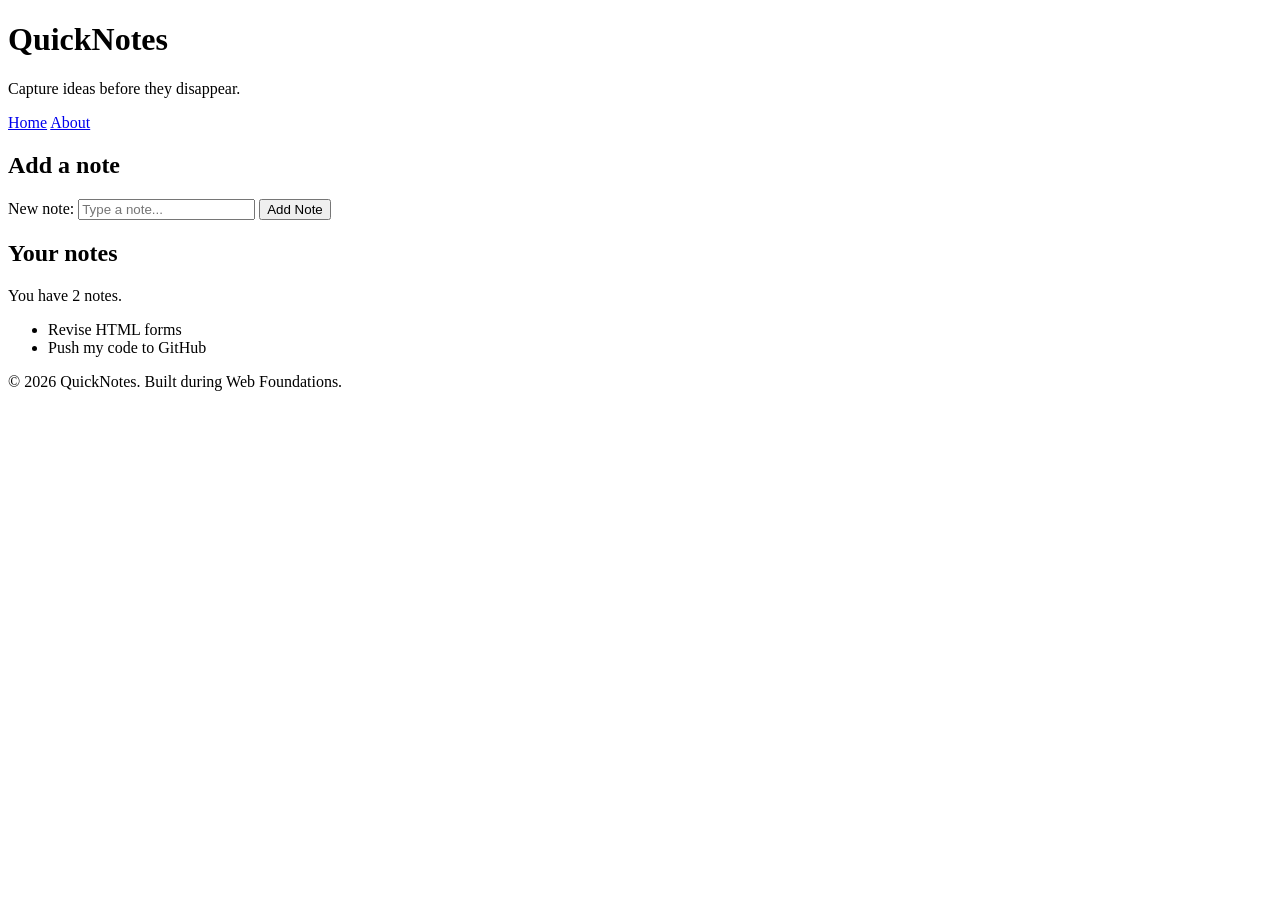
<file: day1/index.html>
<!DOCTYPE html>
<html lang="en">
  <head>
    <meta charset="UTF-8" />
    <meta name="viewport" content="width=device-width, initial-scale=1.0" />
    <title>QuickNotes - Home</title>
</head>
    <body>
        <!-- HEADER: Contains title, tagline, and navigation -->
    <header>
       <h1>QuickNotes</h1>
        <p>Capture ideas before they disappear.</p>
    <nav>
     <a href="index.html">Home</a>
     <a href="about.html">About</a>
   </nav>
</header>

<!-- MAIN: Primary content of the page -->
<main>
  <section>
    <h2>Add a note</h2>
    <form id="note-form">
    <label for="note-input">New note:</label>
    <input type="text" id="note-input" placeholder="Type a note..." required />
    <button type="submit">Add Note</button>
</form>
</section>

    <section>
        <h2>Your notes</h2>
         <p id="note-count">You have 2 notes.</p>
       <ul id="notes-list">
        <li>Revise HTML forms</li>
        <li>Push my code to GitHub</li>
  </ul>
</section>
  </main>

<!-- FOOTER: Standard page footer -->
<footer>
 <p>&copy; 2026 QuickNotes. Built during Web Foundations.</p>
</footer>
  </body>
</html>
</file>
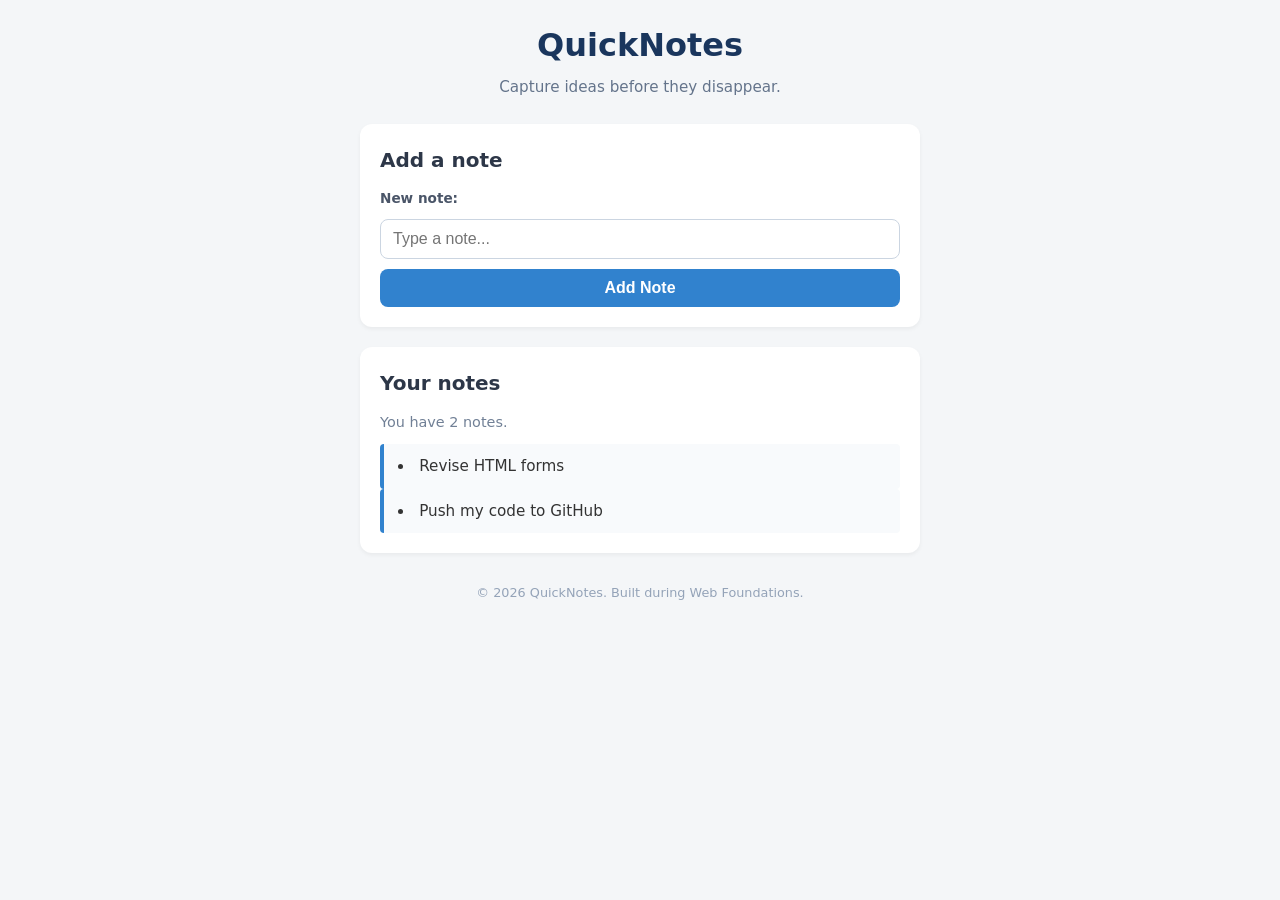
<file: day1/day2/index.html>
<!DOCTYPE html>
<html lang="en">
<head>
  <meta charset="UTF-8" />
  <meta name="viewport" content="width=device-width, initial-scale=1.0" />
      <title>QuickNotes - Day 2 Styling</title>
        <link rel="stylesheet" href="style.css" />
</head>
    <body>
        <header>
           <h1>QuickNotes</h1>
            <p>Capture ideas before they disappear.</p>
    </header>

<main>
  <section>
    <h2>Add a note</h2>
     <form id="note-form">
        <label for="note-input">New note:</label>
         <input type="text" id="note-input" placeholder="Type a note..." required />
            <button type="submit">Add Note</button>
        </form>
</section>

<section>
  <h2>Your notes</h2>
    <p id="note-count">You have 2 notes.</p>
      <ul id="notes-list"></ul>

     <li class="note-item">Revise HTML forms</li>
     <li class="note-item">Push my code to GitHub</li>
</ul>
  </section>
    </main>

<footer>
 <p>&copy; 2026 QuickNotes. Built during Web Foundations.</p>
    </footer>
  </body>
</html>
</file>
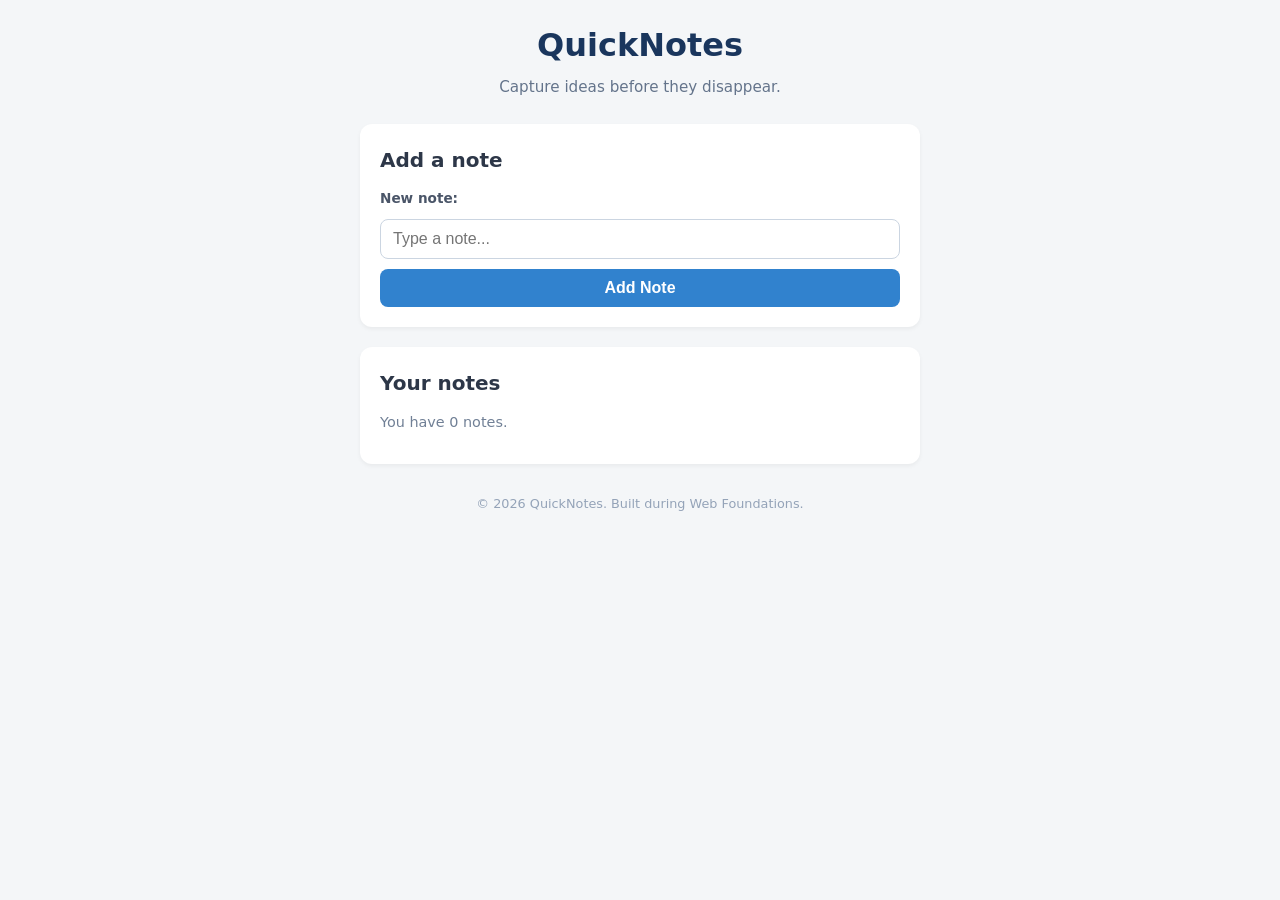
<file: day1/day4/index.html>
<!DOCTYPE html>
<html lang="en">
<head>
  <meta charset="UTF-8" />
  <meta name="viewport" content="width=device-width, initial-scale=1.0" />
    <title>QuickNotes - Day 4 Dynamic UI</title>
    <link rel="stylesheet" href="style.css" />
</head>
  <body>
    <header>
        <h1>QuickNotes</h1>
          <p>Capture ideas before they disappear.</p>
  </header>

<main>
  <section>
    <h2>Add a note</h2>
      <form id="note-form">
      <label for="note-input">New note:</label>
    <input type="text" id="note-input" placeholder="Type a note..." required />
    <button type="submit">Add Note</button>
</form>
</section>

  <section>
    <h2>Your notes</h2>
    <p id="note-count">You have 0 notes.</p>
<!-- Empty list; JavaScript will dynamically create <li> items here -->
<ul id="notes-list"></ul>
</section>
</main>

<footer>
  <p>&copy; 2026 QuickNotes. Built during Web Foundations.</p>
</footer>

<!-- Script linked at the bottom with defer -->
<script src="script.js" defer></script>
  </body>
</html>
</file>
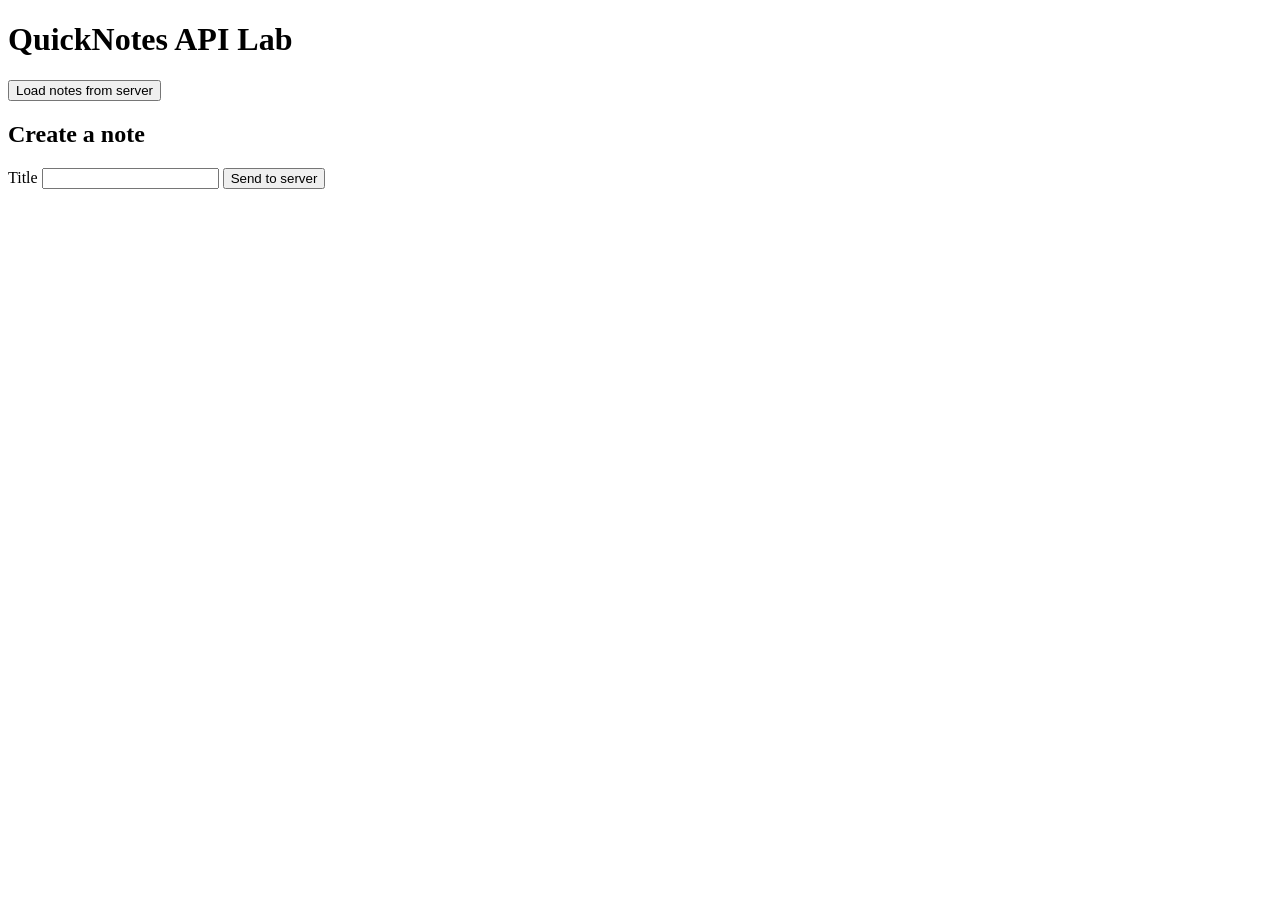
<file: day1/day5/index.html>
<!DOCTYPE html>
<html lang="en">
<head>
  <meta charset="UTF-8" />
  <meta name="viewport" content="width=device-width, initial-scale=1.0" />
    <title>QuickNotes API Lab</title>
    <script src="app.js" defer></script>
  </head>
<body>

  <h1>QuickNotes API Lab</h1>
    <button id="load-btn">Load notes from server</button>
    <p id="status"></p>
    <ul id="notes-list"></ul>

  <h2>Create a note</h2>
    <form id="note-form">
  <label for="title-input">Title</label>
  <input id="title-input" type="text" />
    <button type="submit">Send to server</button>
  </form>
 </body>
</html>
</file>
<file: day1/day2/style.css>
/* --- Global Reset & Typography --- */
* {
   box-sizing: border-box;
   margin: 0;
  padding: 0;
}

body {
 font-family: system-ui, -apple-system, BlinkMacSystemFont, "Segoe UI", Roboto, sans-serif;
line-height: 1.6;
background-color: #f4f6f8;
          color: #333;
         padding: 20px;
         max-width: 600px;
         margin: 0 auto;
}

/* --- Header --- */
header {
        text-align: center;
        margin-bottom: 24px;
    }

header h1 {
            color: #1a365d;
            font-size: 2rem;
            margin-bottom: 4px;
    }

header p {
           color: #64748b;
           font-size: 0.95rem;
        }

 /* --- Sections & Cards --- */
 main {
       display: flex;
       flex-direction: column;
       gap: 20px;
    }

section {
          background: #ffffff;
            padding: 20px;
            border-radius: 12px;
            box-shadow: 0 2px 4px rgba(0, 0, 0, 0.05);
}
h2 {
    font-size: 1.25rem;
    color: #2d3748;
    margin-bottom: 12px;
}

                    
/* --- Form Layout --- */
form {
      display: flex;
      flex-direction: column;
      gap: 10px;
  }

label {
       font-weight: 600;
       font-size: 0.85rem;
       color: #4a5568;
    }

      input[type="text"] {
      padding: 10px 12px;
      border: 1px solid #cbd5e1;
      border-radius: 8px;
      font-size: 1rem;
      outline: none;               
      transition: border-color 0.2s;
  }
input[type="text"]:focus {
    border-color: #3182ce;
  }

button[type="submit"] {
  background-color: #3182ce;
  color: white;
  border: none;
  border-radius: 8px;
  padding: 10px 16px;
  font-size: 1rem;
  font-weight: 600;
  cursor: pointer;
  transition: background-color 0.2s;
}


button[type="submit"]:hover {
  background-color: #2b6cb0;
}

/* --- Notes List --- */
#note-count {
  font-size: 0.9rem;
  color: #718096;
  margin-bottom: 10px;
}

ul {
 list-style-type: none;
 display: flex;
 flex-direction: column;
            gap: 8px;
}

.note-item {
    background: #f8fafc;
       padding: 10px 14px;
   border-left: 4px solid #3182ce;
 border-radius: 4px;
     font-size: 0.95rem;
  }

/* --- Footer --- */
footer {
  text-align: center;
  margin-top: 30px;
   font-size: 0.8rem;
       color: #94a3b8;
  }
</file>
<file: day1/day4/style.css>
/* --- Global Reset & Typography --- */
* {
  box-sizing: border-box;
  margin: 0;
  padding: 0;
}

body {
font-family: system-ui, -apple-system, BlinkMacSystemFont, "Segoe UI", Roboto, sans-serif;
line-height: 1.6;
background-color: #f4f6f8;
color: #333;
padding: 20px;
max-width: 600px;
margin: 0 auto;
}

/* --- Header --- */
header {
text-align: center;
margin-bottom: 24px;
}

header h1 {
color: #1a365d;
font-size: 2rem;
margin-bottom: 4px;
}

header p {
color: #64748b;
font-size: 0.95rem;
}

/* --- Sections & Cards --- */
main {
display: flex;
flex-direction: column;
gap: 20px;
}

section {
background: #ffffff;
padding: 20px;
border-radius: 12px;
box-shadow: 0 2px 4px rgba(0, 0, 0, 0.05);
}

h2 {
font-size: 1.25rem;
color: #2d3748;
margin-bottom: 12px;
}

/* --- Form Layout --- */
form {
display: flex;
flex-direction: column;
gap: 10px;
}

label {
font-weight: 600;
font-size: 0.85rem;
color: #4a5568;
}

input[type="text"] {
padding: 10px 12px;
border: 1px solid #cbd5e1;
border-radius: 8px;
font-size: 1rem;
outline: none;
transition: border-color 0.2s;
}

input[type="text"]:focus {
  border-color: #3182ce;
}

button[type="submit"] {
 background-color: #3182ce;
 color: white;
 border: none;
 border-radius: 8px;
 padding: 10px 16px;
 font-size: 1rem;
 font-weight: 600;
 cursor: pointer;
 transition: background-color 0.2s;
}

button[type="submit"]:hover {
  background-color: #2b6cb0;
}

/* --- Notes List & Dynamic Rows --- */
#note-count {
 font-size: 0.9rem;
 color: #718096;
 margin-bottom: 10px;
}

ul {
list-style-type: none;
display: flex;
flex-direction: column;
gap: 8px;
}
.note {
 display: flex;
 justify-content: space-between;
 align-items: center;
 gap: 12px;
 background: #f8fafc;
 padding: 10px 14px;
 border-left: 4px solid #3182ce;
 border-radius: 4px;
 font-size: 0.95rem;
}

.delete-btn {
 background-color: #8e0000;
 color: white;
 border: none;
 border-radius: 6px;
 padding: 6px 12px;
 font-size: 0.85rem;
 cursor: pointer;
 transition: background-color 0.2s;
}

.delete-btn:hover {
  background-color: #6b0000;
}

/* --- Footer --- */
footer {
text-align: center;
margin-top: 30px;
font-size: 0.8rem;
color: #94a3b8;
}
</file>
